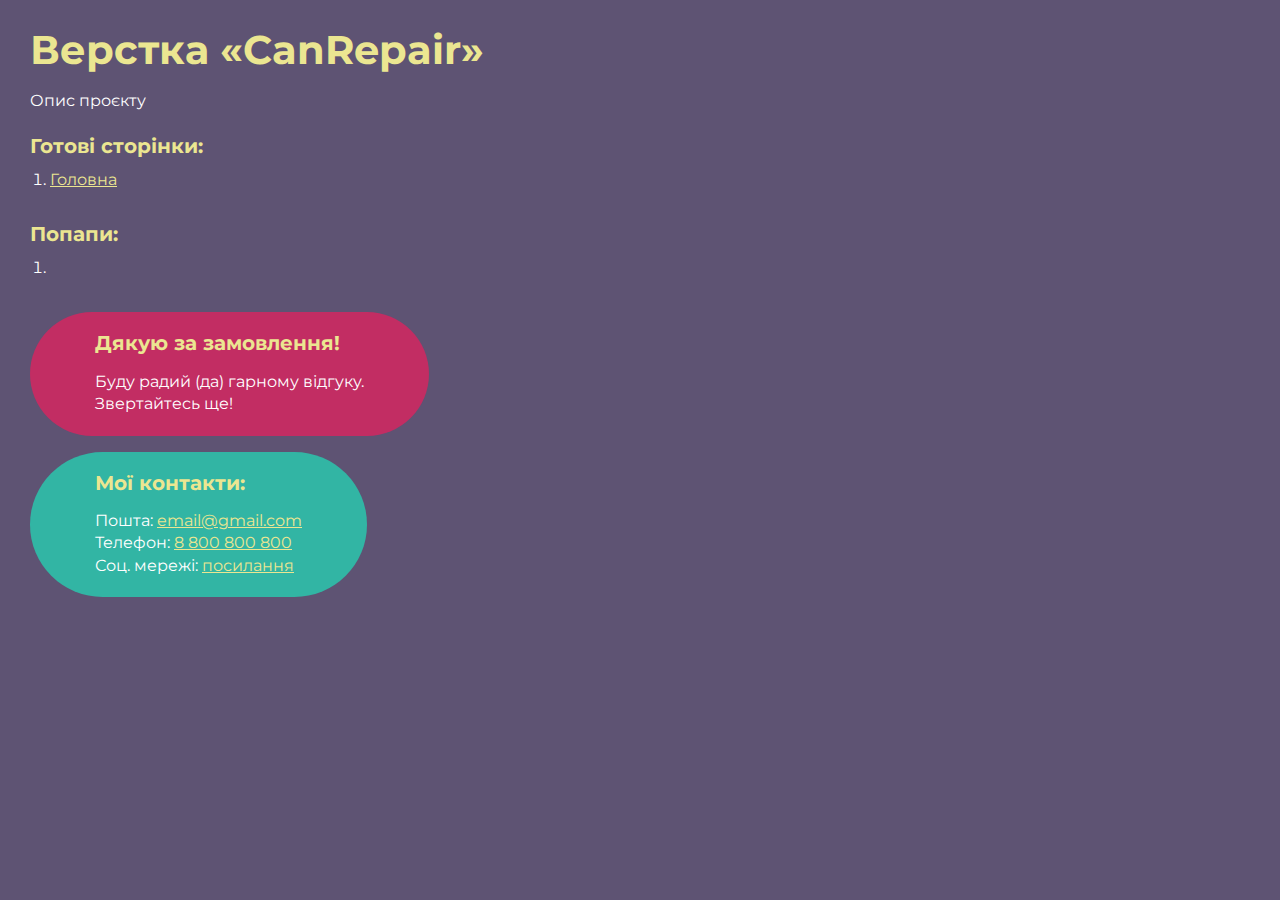
<file: index.html>
<!DOCTYPE html>
<html>

<head>
	<meta charset="UTF-8">
	<meta name="viewport" content="width=device-width, initial-scale=1.0">
	<title>Верстка «CanRepair»</title>
</head>

<body>
	<div class="rootpage">
		<h1>Верстка «CanRepair»</h1>
		<div class="rootpage__info">
			Опис проєкту
		</div>
		<h2>Готові сторінки:</h2>
		<ol class="rootpage__list">
			<li><a target="_blank" href="home.html">Головна</a></li>
		</ol>
		<h2>Попапи:</h2>
		<ol class="rootpage__list">
			<li><a target="_blank" href="home.html#"></a></li>
		</ol>
		<div class="rootpage__tnx">
			<h2>Дякую за замовлення!</h2>
			<p>Буду радий (да) гарному відгуку.</p>
			<p>Звертайтесь ще!</p>
		</div>
		<div class="rootpage__contacts">
			<h2>Мої контакти:</h2>
			<p>Пошта: <a href="mailto:email@gmail.com">email@gmail.com</a></p>
			<p>Телефон: <a href="tel:8800800800">8 800 800 800</a></p>
			<p>Соц. мережі: <a href="">посилання</a></p>
		</div>
	</div>
</body>
<style>
	@charset "UTF-8";
	@import url("https://fonts.googleapis.com/css?family=Montserrat:regular,700&display=swap");

	*,
	*::before,
	*::after {
		padding: 0px;
		margin: 0px;
		border: 0px;
		box-sizing: border-box;
	}

	html,
	body {
		height: 100%;
		margin: 0;
		padding: 0;
		min-width: 320px;
		width: 100%;
		color: #fff;
		background-color: #5e5373;
	}

	body {
		font-family: Montserrat;
		font-size: 100%;
		line-height: 1;
		font-size: 1rem;
	}

	a {
		text-decoration: underline;
		color: #ebe691
	}

	a:visited {
		text-decoration: underline;
		color: #aaa768;
	}

	a:hover {
		text-decoration: none;
	}

	ul li {
		list-style: none;
	}

	img {
		vertical-align: top;
	}

	.wrapper {
		width: 100%;
		min-height: 100%;
		overflow: hidden;
	}

	.rootpage {
		padding: 30px;
		display: flex;
		flex-direction: column;
		align-items: flex-start;
	}

	@media (max-width: 767px) {
		.rootpage {
			padding: 30px 15px;
		}
	}

	h1 {
		color: #ebe691;
		font-size: 2.5rem;
		margin: 0px 0px 1.25rem 0px;
	}

	@media (max-width: 767px) {
		h1 {
			font-size: 1.85rem;
			margin: 0px 0px 1.25rem 0px;
		}
	}

	h2 {
		color: #ebe691;
		font-size: 1.25rem;
		margin: 0px 0px 1rem 0px;
	}

	@media (max-width: 767px) {
		h2 {
			font-size: 1.125rem;
			margin: 0px 0px 1rem 0px;
		}
	}

	.rootpage__info {
		line-height: 140%;
		margin: 0px 0px 1.5rem 0px;
	}

	.rootpage__list {
		margin: 0px 0px 2.25rem 1.25rem;
	}

	.rootpage__list li:not(:last-child) {
		margin: 0px 0px 15px 0px;
	}

	.rootpage__contacts,
	.rootpage__tnx {
		border-radius: 200px;
		padding: 20px 65px;
		line-height: 140%;
	}

	@media (max-width: 767px) {

		.rootpage__contacts,
		.rootpage__tnx {
			border-radius: 40px;
			padding: 20px;
		}
	}

	.rootpage__contacts {
		background: #32b5a4;

	}

	.rootpage__contacts a {
		color: #ebe691;
	}

	.rootpage__tnx {
		background: #c22d63;
		margin: 0px 0px 1rem 0px;
	}
</style>

</html>
</file>
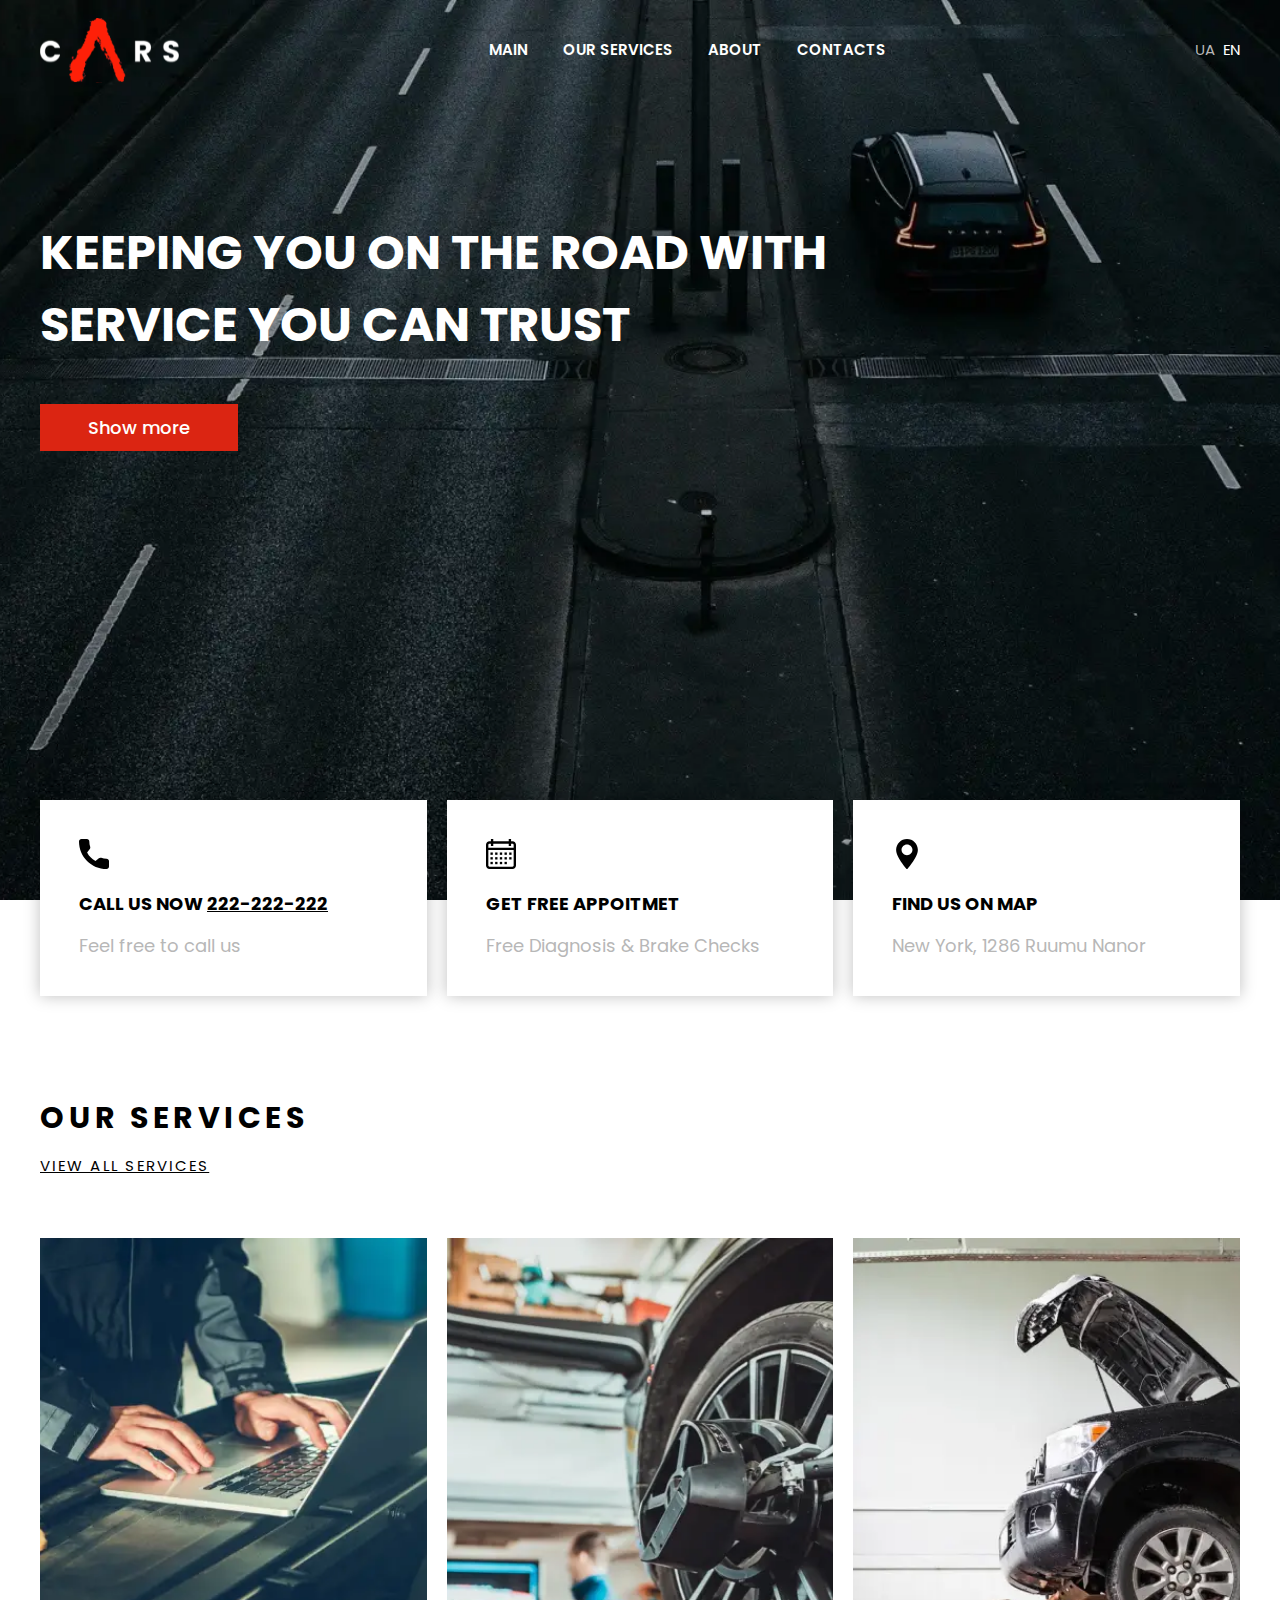
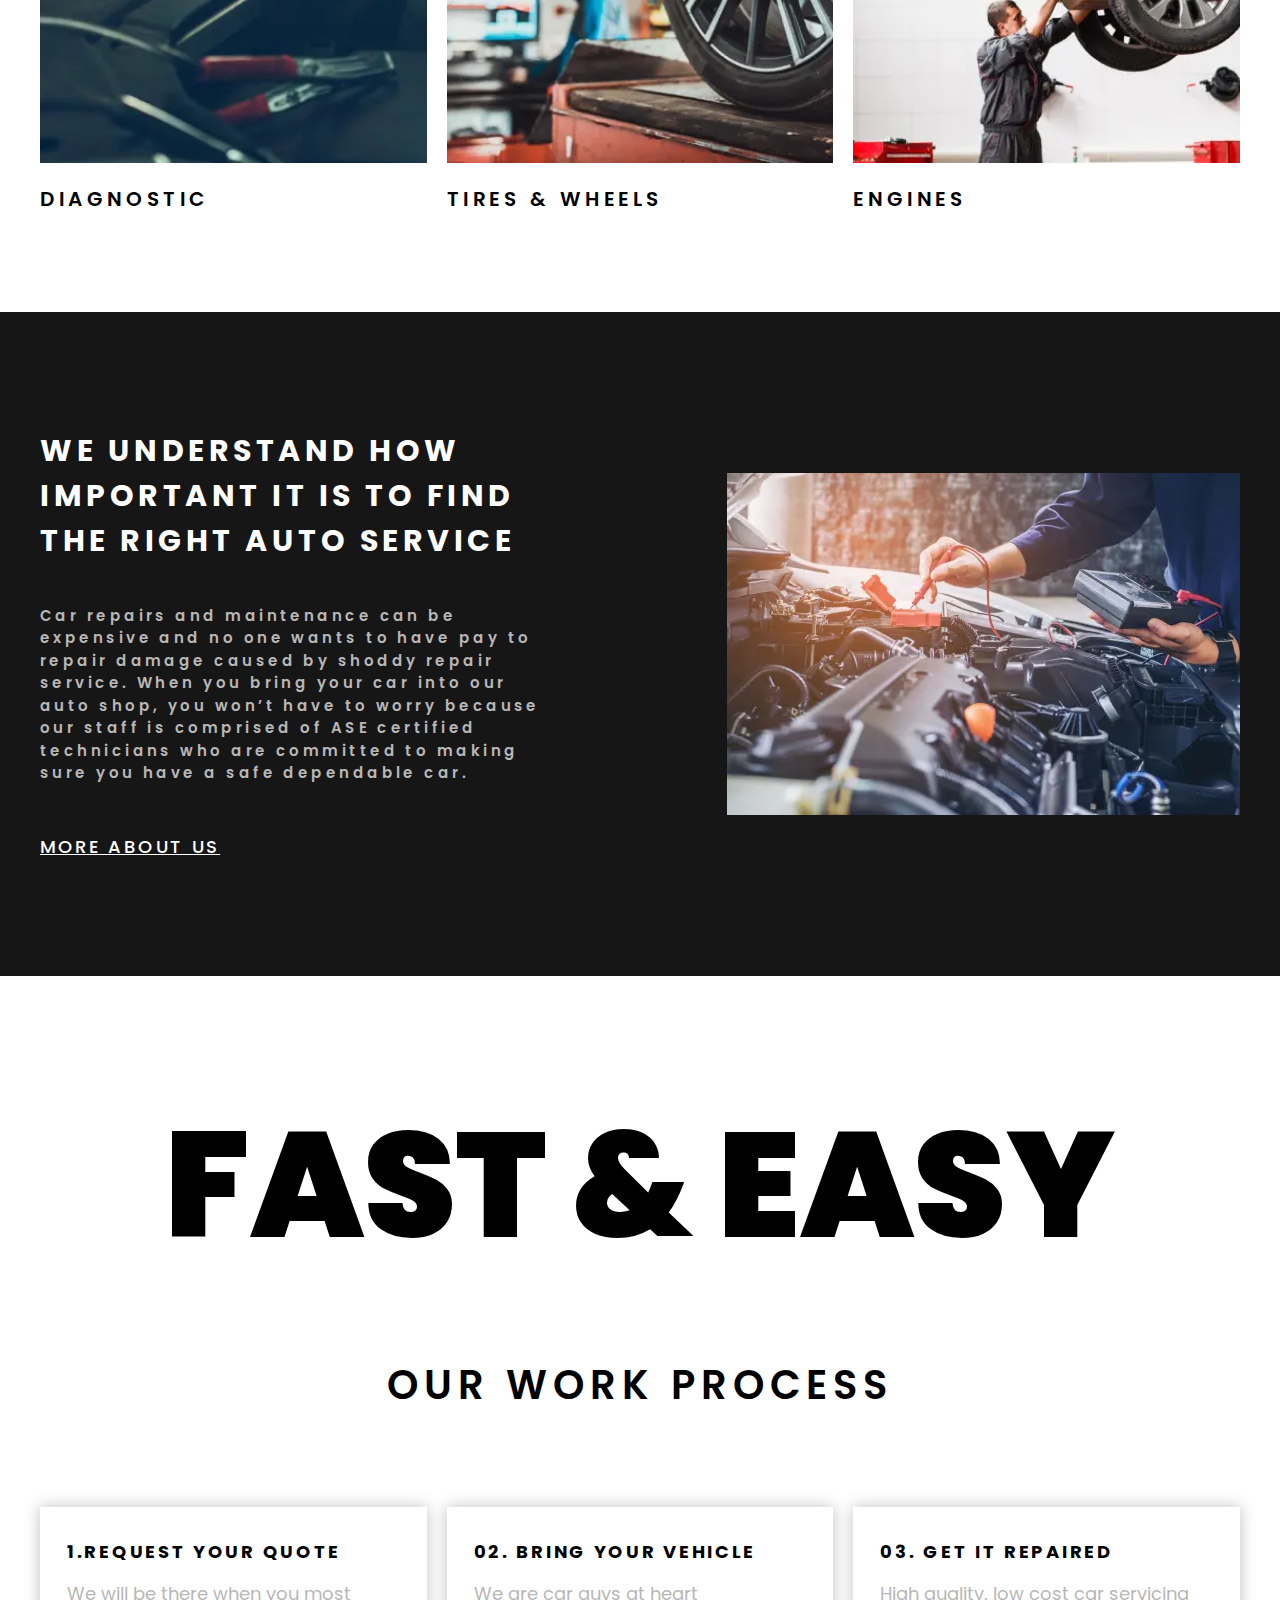
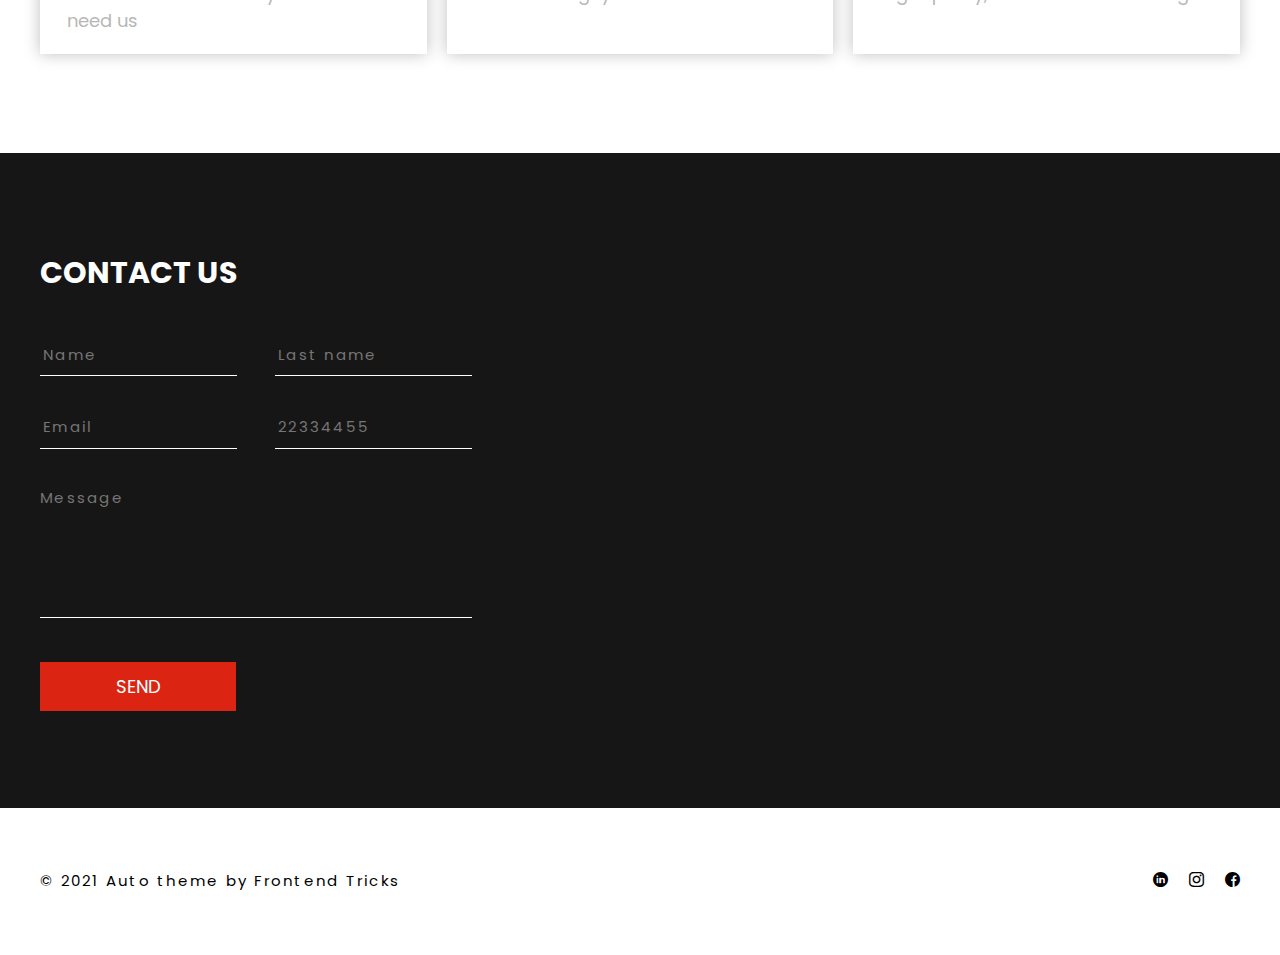
<file: home.html>
<!DOCTYPE html>
<html lang="en">

<head>
	<title>HomePage</title>
	<meta charset="UTF-8">
	<meta name="format-detection" content="telephone=no">
	<!-- <style>body{opacity: 0;}</style> -->
	<link rel="stylesheet" href="css/style.min.css?_v=20230523201017">
	<link rel="shortcut icon" href="favicon.ico">
	<!-- <meta name="robots" content="noindex, nofollow"> -->
	<meta name="viewport" content="width=device-width, initial-scale=1.0">
</head>

<body>
	<div class="wrapper">
		<header data-lp data-scroll class="header">
			<div class="header__container">
				<a href="" class="header__logo"><img src="img/header/logo.svg" alt="Logo" /></a>
				<div class="header__menu menu">
					<nav class="menu__body">
						<ul class="menu__list">
							<li class="menu__item"><a data-goto-header data-goto=".main-block" href="" class="menu__link">Main</a></li>
							<li class="menu__item"><a data-goto-header data-goto=".services" href="" class="menu__link">Our services</a></li>
							<li class="menu__item"><a href="" class="menu__link">About</a></li>
							<li class="menu__item"><a data-goto-header data-goto=".contacts" href="" class="menu__link">Contacts</a></li>
						</ul>
					</nav>
				</div>
				<div class="header__actions actions-header">
					<div class="actions-header__languages">
						<a href="#" class="actions-header__language">UA</a>
						<a href="#" class="actions-header__language _active">EN</a>
					</div>
					<button type="button" class="menu__icon icon-menu"><span></span></button>
				</div>
			</div>
		</header>

		<main class="page">
			<section class="page__main main-block">
				<div class="main-block__container">
					<h1 class="main-block__title">KEEPING YOU ON THE ROAD WITH SERVICE YOU CAN TRUST</h1>
					<a data-ripple href="#" class="main-block__button button">Show more</a>
				</div>
			</section>
			<section class="page__info info">
				<div class="info__container">
					<div class="info__row">
						<div class="info__column">
							<div class="info__item item-info">
								<div class="item-info__icon">
									<img src="img/info/phone.svg" alt="phone" />
								</div>
								<h2 class="item-info__label">CALL US NOW <a href="tel:+222222222">222-222-222</a></h2>
								<div class="item-info__text">Feel free to call us</div>
							</div>
						</div>
						<div class="info__column">
							<div class="info__item item-info">
								<div class="item-info__icon">
									<img src="img/info/calendar.svg" alt="calendar" />
								</div>
								<h2 class="item-info__label">GET FREE APPOITMET</h2>
								<div class="item-info__text">Free Diagnosis & Brake Checks</div>
							</div>
						</div>
						<div class="info__column">
							<div class="info__item item-info">
								<div class="item-info__icon">
									<img src="img/info/map.svg" alt="map" />
								</div>
								<h2 class="item-info__label">FIND US ON MAP</h2>
								<div class="item-info__text">New York, 1286 Ruumu Nanor</div>
							</div>
						</div>
					</div>
				</div>
			</section>
			<section class="page__services services">
				<div class="services__container">
					<h2 class="services__title">OUR SERVICES</h2>
					<a href="#" class="services__more">VIEW ALL SERVICES</a>
					<div class="services__row">
						<div class="services__column">
							<div class="services__item item-services">
								<div class="item-services__image">
									<picture><source srcset="img/services/01.webp" type="image/webp"><img src="img/services/01.jpg" alt="01" /></picture>
								</div>
								<div class="item-services__content">
									<a href="#" class="item-services__add">
										<div class="item-services__icon">+</div>
									</a>
									<div class="item-services__text">ANNUAL CHECKUPS FROM YOUR PHYSICIAN KEEP YOU IN GOOD HEALTH</div>
								</div>
							</div>
							<div class="services__caption">DIAGNOSTIC</div>
						</div>
						<div class="services__column">
							<div class="services__item item-services">
								<div class="item-services__image">
									<picture><source srcset="img/services/02.webp" type="image/webp"><img src="img/services/02.jpg" alt="02" /></picture>
								</div>
								<div class="item-services__content">
									<a href="#" class="item-services__add">
										<div class="item-services__icon">+</div>
									</a>
									<div class="item-services__text">ANNUAL CHECKUPS FROM YOUR PHYSICIAN KEEP YOU IN GOOD HEALTH</div>
								</div>
							</div>
							<div class="services__caption">TIRES & WHEELS</div>
						</div>
						<div class="services__column">
							<div class="services__item item-services">
								<div class="item-services__image">
									<picture><source srcset="img/services/03.webp" type="image/webp"><img src="img/services/03.jpg" alt="03" /></picture>
								</div>
								<div class="item-services__content">
									<a href="#" class="item-services__add">
										<div class="item-services__icon">+</div>
									</a>
									<div class="item-services__text">ANNUAL CHECKUPS FROM YOUR PHYSICIAN KEEP YOU IN GOOD HEALTH</div>
								</div>
							</div>
							<div class="services__caption">ENGINES</div>
						</div>
					</div>
				</div>
			</section>
			<section class="page__article article">
				<div class="article__container">
					<div class="article__content">
						<h2 class="article__title">WE UNDERSTAND HOW IMPORTANT IT IS TO FIND THE RIGHT AUTO SERVICE</h2>
						<div class="article__text">
							<p>
								Car repairs and maintenance can be expensive and no one wants to have pay to repair damage caused by shoddy repair service.
								When you bring your car into our auto shop, you won’t have to worry because our staff is comprised of ASE certified
								technicians who are committed to making sure you have a safe dependable car.
							</p>
						</div>
						<a href="#" class="article__more">MORE ABOUT US</a>
					</div>
					<div class="article__image">
						<picture><source srcset="img/article/article.webp" type="image/webp"><img src="img/article/article.jpg" alt="article" /></picture>
					</div>
				</div>
			</section>
			<section class="page__process process">
				<div class="process__container">
					<h2 class="process__title">FAST & EASY</h2>
					<h3 class="process__label">our work process</h3>
					<div class="process__row">
						<div class="process__column">
							<div class="process__item item-process">
								<h4 class="item-process__title">1.Request your quote</h4>
								<div class="item-process__text">We will be there when you most need us</div>
							</div>
						</div>
						<div class="process__column">
							<div class="process__item item-process">
								<h4 class="item-process__title">02. BRING YOUR VEHICLE</h4>
								<div class="item-process__text">We are car guys at heart</div>
							</div>
						</div>
						<div class="process__column">
							<div class="process__item item-process">
								<h4 class="item-process__title">03. GET IT REPAIRED</h4>
								<div class="item-process__text">High quality, low cost car servicing</div>
							</div>
						</div>
					</div>
				</div>
			</section>
			<section class="page__contacts contacts">
				<div class="contacts__container">
					<h2 class="contacts__title">Contact us</h2>
					<form action="#" method="get" class="contact__form form-contacts form">
						<div class="form-contacts__item">
							<input autocomplete="off" type="text" name="form[Name]" data-error="Error" placeholder="Name" required data-required data-validate class="form-contacts__input form__input input" />
						</div>
						<div class="form-contacts__item">
							<input autocomplete="off" type="text" name="form[LastName]" data-error="Error" placeholder="Last name" required data-required data-validate class="form-contacts__input form__input input" />
						</div>
						<div class="form-contacts__item">
							<input autocomplete="off" type="email" name="form[Email]" data-error="Error" placeholder="Email" required data-required data-validate class="form-contacts__input form__input input" />
						</div>
						<div class="form-contacts__item">
							<input autocomplete="off" type="tel" name="form[Tel]" data-error="Error" placeholder="22334455" required data-required data-validate class="form-contacts__input form__input input" />
						</div>
						<div class="form-contacts__item form-contacts__item_big">
							<textarea autocomplete="off" name="form[Message]" placeholder="Message" data-error="Error" class="form-contacts__input input"></textarea>
						</div>
						<button type="submit" class="form-contacts__button">Send</button>
					</form>
				</div>
			</section>
		</main>
		<footer class="footer">
			<div class="footer__container">
				<div class="footer__lic">© 2021 Auto theme by Frontend Tricks</div>
				<div class="footer__social social-footer">
					<ul class="social-footer__list">
						<li class="social-footer__item"><a href="#" class="social-footer__link _icon-linkendin"></a></li>
						<li class="social-footer__item"><a href="#" class="social-footer__link _icon-instagram"></a></li>
						<li class="social-footer__item"><a href="#" class="social-footer__link _icon-facebook"></a></li>
					</ul>
				</div>
			</div>
		</footer>

	</div>
	<script src="js/app.min.js?_v=20230523201017"></script>
</body>

</html>
</file>
<file: css/style.min.css>
@charset "UTF-8";@import url(https://fonts.googleapis.com/css?family=Poppins:regular,500,600,700,900);@font-face{font-family:icons;font-display:swap;src:url(../fonts/icons.woff2) format("woff2"),url(../fonts/icons.woff) format("woff");font-weight:400;font-style:normal}[class*=_icon-]:before{font-family:icons;font-style:normal;font-weight:400;font-variant:normal;text-transform:none;line-height:1;-webkit-font-smoothing:antialiased;-moz-osx-font-smoothing:grayscale}[class*=_icon-]:before{display:block}._icon-facebook:before{content:"\e900"}._icon-inst:before{content:"\e901"}._icon-linkendin:before{content:"\e902"}._icon-instagram:before{content:"\ea92"}*{padding:0;margin:0;border:0}*,:after,:before{-webkit-box-sizing:border-box;box-sizing:border-box}body,html{height:100%;min-width:320px}body{color:#b7b7b7;line-height:1;font-family:Poppins;font-size:.9375rem;-ms-text-size-adjust:100%;-moz-text-size-adjust:100%;-webkit-text-size-adjust:100%;-webkit-font-smoothing:antialiased;-moz-osx-font-smoothing:grayscale}button,input,textarea{font-family:Poppins;font-size:inherit;line-height:inherit}button{cursor:pointer;color:inherit;background-color:transparent}a{color:inherit;text-decoration:none}ul li{list-style:none}img{vertical-align:top}h1,h2,h3,h4,h5,h6{font-weight:inherit;font-size:inherit}body{line-height:1.5}.lock body{overflow:hidden;-ms-touch-action:none;touch-action:none;-ms-scroll-chaining:none;overscroll-behavior:none}.wrapper{min-height:100%;display:-webkit-box;display:-ms-flexbox;display:flex;-webkit-box-orient:vertical;-webkit-box-direction:normal;-ms-flex-direction:column;flex-direction:column;overflow:hidden}@supports (overflow:clip){.wrapper{overflow:clip}}.wrapper>main{-webkit-box-flex:1;-ms-flex:1 1 auto;flex:1 1 auto}.wrapper>*{min-width:0}[class*=__container]{max-width:76.875rem;margin:0 auto;padding:0 .9375rem}.form{position:relative}.form__input._form-error::-webkit-input-placeholder{color:red}.form__input._form-error::-moz-placeholder{color:red}.form__input._form-error:-ms-input-placeholder{color:red}.form__input._form-error::-ms-input-placeholder{color:red}.form__input._form-error::placeholder{color:red}.form__error{position:absolute;top:100%;left:0;color:red}input[type=email],input[type=tel],input[type=text],textarea{-webkit-appearance:none;-moz-appearance:none;appearance:none}.input{border-radius:0!important;width:100%;padding-bottom:.5625rem;padding-top:.125rem;padding-left:.1875rem;border-bottom:1px solid #fff;background:#171616}.input[placeholder]:not([data-placeholder-nohiden])::-webkit-input-placeholder{-webkit-transition:opacity .3s;transition:opacity .3s}.input[placeholder]:not([data-placeholder-nohiden])::-moz-placeholder{-moz-transition:opacity .3s;transition:opacity .3s}.input[placeholder]:not([data-placeholder-nohiden]):-ms-input-placeholder{-ms-transition:opacity .3s;transition:opacity .3s}.input[placeholder]:not([data-placeholder-nohiden])::-ms-input-placeholder{-ms-transition:opacity .3s;transition:opacity .3s}.input[placeholder]:not([data-placeholder-nohiden])::placeholder{-webkit-transition:opacity .3s;-o-transition:opacity .3s;transition:opacity .3s}.input[placeholder]:not([data-placeholder-nohiden]):focus::-webkit-input-placeholder{opacity:0}.input[placeholder]:not([data-placeholder-nohiden]):focus::-moz-placeholder{opacity:0}.input[placeholder]:not([data-placeholder-nohiden]):focus:-ms-input-placeholder{opacity:0}.input[placeholder]:not([data-placeholder-nohiden]):focus::-ms-input-placeholder{opacity:0}.input[placeholder]:not([data-placeholder-nohiden]):focus::placeholder{opacity:0}textarea.input{resize:none;height:8.1875rem;padding:0 0}[data-ripple]{position:relative;overflow:hidden}.ripple{position:absolute;border-radius:50%;background-color:rgba(0,0,0,.3);border:1px solid rgba(0,0,0,.5);-webkit-animation:button-circle .4s ease forwards;animation:button-circle .4s ease forwards}@-webkit-keyframes button-circle{0%{-webkit-transform:scale(0);transform:scale(0)}100%{-webkit-transform:scale(10);transform:scale(10);opacity:0}}@keyframes button-circle{0%{-webkit-transform:scale(0);transform:scale(0)}100%{-webkit-transform:scale(10);transform:scale(10);opacity:0}}[class*=-ibg]{position:relative}[class*=-ibg] img{position:absolute;width:100%;height:100%;top:0;left:0;-o-object-fit:cover;object-fit:cover}[class*=-ibg_contain] img{-o-object-fit:contain;object-fit:contain}.button{padding:.6875rem 3rem;background-color:#db2512;font-weight:500;font-size:1.125rem;-webkit-transition:all .3s;-o-transition:all .3s;transition:all .3s;color:#fff}.header{position:absolute;top:0;left:0;width:100%;z-index:1000;-webkit-transition:all .3s;-o-transition:all .3s;transition:all .3s}.header._header-scroll{position:fixed;top:0;left:0;width:100%;-webkit-box-shadow:0 0 5px #2b2929;box-shadow:0 0 5px #2b2929;background-color:rgba(12,12,12,.615)}.header__container{display:-webkit-box;display:-ms-flexbox;display:flex;-webkit-box-pack:justify;-ms-flex-pack:justify;justify-content:space-between;-webkit-box-align:center;-ms-flex-align:center;align-items:center;min-height:6.25rem}.header__logo{z-index:2}.menu__link{text-transform:uppercase;font-weight:600;line-height:1.4666666667;color:#fff;position:relative}.menu__link::after{content:"";position:absolute;bottom:-.125rem;left:50%;width:0;height:.125rem;background-color:#fff;-webkit-transition:all .3s;-o-transition:all .3s;transition:all .3s}.actions-header{z-index:2;display:-webkit-box;display:-ms-flexbox;display:flex;-webkit-box-align:center;-ms-flex-align:center;align-items:center;gap:.8125rem}.actions-header__languages{display:-webkit-box;display:-ms-flexbox;display:flex;gap:.5rem;-webkit-box-align:center;-ms-flex-align:center;align-items:center}.actions-header__language{color:#b7b7b7;-webkit-transition:all .3s;-o-transition:all .3s;transition:all .3s}._active{color:#fff}.icon-menu{display:none}.footer__container{display:-webkit-box;display:-ms-flexbox;display:flex;-webkit-box-align:center;-ms-flex-align:center;align-items:center;gap:.625rem;-webkit-box-pack:justify;-ms-flex-pack:justify;justify-content:space-between;padding-top:3.875rem;padding-bottom:3.875rem}.footer__lic{letter-spacing:.15em;color:#000}.social-footer__list{display:-webkit-box;display:-ms-flexbox;display:flex;gap:1.3125rem;-webkit-box-align:center;-ms-flex-align:center;align-items:center}.social-footer__link{display:inline-block;-webkit-transition:all .3s;-o-transition:all .3s;transition:all .3s;color:#000}.page__info{margin-top:-6.25rem;margin-bottom:6.1875rem}.page__services{margin-bottom:6.125rem}.page__article{background:#171616}.page__process{margin-bottom:6.1875rem}.no-webp .main-block{background:url(../img/mainblock/mainbg.jpg) center/cover no-repeat}.main-block{min-height:100vh;width:100%}.main-block__title{color:#fff;max-width:49.4375rem;margin-bottom:3.3125rem;line-height:150%;font-weight:700}.info__row{--columns:3;--gap:20px;--gap-columns:calc(var(--columns) - 1);--gap-count:calc(var(--gap) / var(--columns) * var(--gap-columns));display:-webkit-box;display:-ms-flexbox;display:flex;-webkit-box-pack:center;-ms-flex-pack:center;justify-content:center;-ms-flex-wrap:wrap;flex-wrap:wrap;gap:var(--gap)}.info__column{-ms-flex-preferred-size:calc(100% / var(--columns) - var(--gap-count));flex-basis:calc(100% / var(--columns) - var(--gap-count));display:inline-block}.info__item{background-color:#fff;padding:2.4375rem 3rem 2.3125rem 2.4375rem;min-width:24.125rem;min-height:12.25rem;-webkit-box-shadow:0 0 15px rgba(0,0,0,.25);box-shadow:0 0 15px rgba(0,0,0,.25)}.item-info__icon{margin-bottom:1.3125rem}.item-info__label{margin-bottom:.9375rem;color:#000;font-weight:700;font-size:1.125rem;text-transform:uppercase}.item-info__label a{text-decoration:underline;content:""}.item-info__text{font-size:1.125rem}.services__title{letter-spacing:.15em;text-transform:uppercase;color:#000;font-weight:700;font-size:1.875rem;margin-bottom:.9375rem}.services__more{letter-spacing:.15em;text-decoration-line:underline;font-size:.9375rem;color:#000;display:inline-block;margin-bottom:3.75rem}.services__row{--columns:3;--gap:20px;--gap-columns:calc(var(--columns) - 1);--gap-count:calc(var(--gap) / var(--columns) * var(--gap-columns));display:-webkit-box;display:-ms-flexbox;display:flex;-webkit-box-pack:center;-ms-flex-pack:center;justify-content:center;-webkit-box-align:center;-ms-flex-align:center;align-items:center;-ms-flex-wrap:wrap;flex-wrap:wrap;gap:var(--gap)}.services__column{-ms-flex-preferred-size:calc(100% / var(--columns) - var(--gap-count));flex-basis:calc(100% / var(--columns) - var(--gap-count))}.services__item{margin-bottom:1.3125rem}.services__caption{letter-spacing:.23em;text-transform:uppercase;font-weight:600;font-size:1.25rem;color:#000}.item-services{position:relative;overflow:hidden}.item-services__image{position:relative;padding-bottom:135.869565%}.item-services__image img{position:absolute;top:0;left:0;width:100%;height:100%;-o-object-fit:cover;object-fit:cover}.item-services__content{position:absolute;top:0;padding-top:12.5rem;padding-left:.5625rem;width:100%;height:100%;display:-webkit-box;display:-ms-flexbox;display:flex;-webkit-box-orient:vertical;-webkit-box-direction:normal;-ms-flex-direction:column;flex-direction:column;background:rgba(0,0,0,.7)}.item-services__add{display:inline-block;margin-bottom:3.75rem;-ms-flex-item-align:center;-ms-grid-row-align:center;align-self:center;-ms-grid-column-align:center;justify-self:center}.item-services__icon{color:#fff;padding:2.5rem;background-color:#db2512;border-radius:50%;text-align:center;font-size:1.25rem;width:6.25rem;height:6.25rem;font-weight:700;-webkit-transition:all .3s;-o-transition:all .3s;transition:all .3s;line-height:100%}.item-services__text{letter-spacing:.23em;text-transform:uppercase;font-size:1.125rem;font-weight:600;max-width:16.8125rem;color:#fff;-ms-flex-item-align:start;-ms-grid-row-align:start;align-self:start;-ms-grid-column-align:start;justify-self:start;line-height:150%}.article__container{display:-webkit-box;display:-ms-flexbox;display:flex;-webkit-box-pack:justify;-ms-flex-pack:justify;justify-content:space-between;-webkit-box-align:center;-ms-flex-align:center;align-items:center;gap:1.25rem;-ms-flex-wrap:wrap;flex-wrap:wrap}.article__title{font-weight:700;font-size:1.875rem;letter-spacing:.15em;text-transform:uppercase;color:#fff;max-width:30.625rem;margin-bottom:2.625rem}.article__text{letter-spacing:.23em;font-weight:600;max-width:31.625rem;margin-bottom:3rem}.article__text p:not(:last-child){margin-bottom:1.25rem}.article__more{font-size:1.125rem;letter-spacing:.15em;text-decoration-line:underline;text-transform:uppercase;color:#fff;font-weight:500}.article__image{-ms-grid-column-align:center;justify-self:center}.article__image img{max-width:100%}.process{background-color:#fff}.process__title{text-transform:uppercase;font-weight:900;text-align:center;color:#000}.process__label{letter-spacing:.15em;text-transform:uppercase;font-size:2.5rem;font-weight:600;text-align:center;color:#000}.process__row{--columns:3;--gap:20px;--gap-columns:calc(var(--columns) - 1);--gap-count:calc(var(--gap) / var(--columns) * var(--gap-columns));display:-webkit-box;display:-ms-flexbox;display:flex;-webkit-box-pack:center;-ms-flex-pack:center;justify-content:center;-ms-flex-wrap:wrap;flex-wrap:wrap;gap:var(--gap)}.process__column{-ms-flex-preferred-size:calc(100% / var(--columns) - var(--gap-count));flex-basis:calc(100% / var(--columns) - var(--gap-count))}.process__item{background:#fff;-webkit-box-shadow:0 0 15px rgba(0,0,0,.25);box-shadow:0 0 15px rgba(0,0,0,.25)}.item-process{display:-webkit-box;display:-ms-flexbox;display:flex;min-height:100%;-webkit-box-orient:vertical;-webkit-box-direction:normal;-ms-flex-direction:column;flex-direction:column;padding:1.9375rem 2.75rem 1.25rem 1.6875rem}.item-process__title{letter-spacing:.15em;text-transform:uppercase;font-size:1.125rem;font-weight:700;margin-bottom:.9375rem;color:#000;padding:0}.item-process__text{font-size:1.125rem}.contacts{background-color:#171616}.contacts__container{padding-top:6.0625rem;padding-bottom:6.0625rem}.contacts__title{text-transform:uppercase;font-size:1.875rem;margin-bottom:2.9375rem;font-weight:700;color:#fff}.form-contacts{max-width:27rem;--gap:38px;--gap-columns:calc(var(--columns) - 1);--gap-count:calc(var(--gap) / var(--columns) * var(--gap-columns));display:-webkit-box;display:-ms-flexbox;display:flex;-ms-flex-wrap:wrap;flex-wrap:wrap;gap:var(--gap);--columns:2}.form-contacts__item{-ms-flex-preferred-size:calc(100% / var(--columns) - var(--gap-count));flex-basis:calc(100% / var(--columns) - var(--gap-count))}.form-contacts__item_big{-webkit-box-flex:1;-ms-flex:1 1 100%;flex:1 1 100%}.form-contacts__input{color:#fff;letter-spacing:.15em;font-size:.9375rem}.form-contacts__button{background:#db2512;color:#fff;font-size:1.125rem;display:inline-block;padding:.6875rem 4.75rem;text-transform:uppercase;-webkit-transition:all .3s;-o-transition:all .3s;transition:all .3s}@media (min-width:47.99875em){.menu__list{display:-webkit-box;display:-ms-flexbox;display:flex;-webkit-box-pack:center;-ms-flex-pack:center;justify-content:center;-webkit-box-align:center;-ms-flex-align:center;align-items:center;gap:2.1875rem;-ms-flex-wrap:wrap;flex-wrap:wrap;max-width:37.5rem}}@media (min-width:61.99875em){.item-services__content{-webkit-transition:all .5s;-o-transition:all .5s;transition:all .5s;-webkit-transform:translate(0,200%) scale(0);-ms-transform:translate(0,200%) scale(0);transform:translate(0,200%) scale(0);-webkit-transform-origin:bottom left;-ms-transform-origin:bottom left;transform-origin:bottom left}}@media (min-width:76.875em){.page__article{margin-bottom:6.1875rem}.main-block__container{padding-top:13.5625rem}.main-block__title{font-size:3rem}.article__container{padding-top:7.25rem}.article__container{padding-bottom:7.25rem}.process__title{font-size:9.25rem}.process__title{margin-bottom:3.625rem}.process__label{margin-bottom:5.75rem}}@media (max-width:20em){.page__article{margin-bottom:2.875rem}.main-block__container{padding-top:9.375rem}.main-block__title{font-size:1.5625rem}.article__container{padding-top:3.9375rem}.article__container{padding-bottom:3.9375rem}.process__title{font-size:3.125rem}.process__title{margin-bottom:1.8125rem}.process__label{margin-bottom:2.875rem}}@media (max-width:67.1875em){.article__container{-webkit-box-pack:center;-ms-flex-pack:center;justify-content:center;-webkit-box-align:center;-ms-flex-align:center;align-items:center;text-align:center;row-gap:3.125rem}}@media (max-width:61.99875em){.info__row{--columns:2}.services__row{--columns:2}.item-services__image{padding-bottom:100%}.item-services__content{padding-top:4.375rem}.process__row{--columns:2}}@media (max-width:47.99875em){.header::before{content:"";position:fixed;top:0;left:0;width:100%;height:4.6875rem;background-color:#492222;-webkit-transform:translate(-100%,0);-ms-transform:translate(-100%,0);transform:translate(-100%,0);-webkit-transition:all .3s;-o-transition:all .3s;transition:all .3s;z-index:2}.menu-open .header::before{-webkit-transform:translate(0,0);-ms-transform:translate(0,0);transform:translate(0,0)}.header__container{min-height:4.6875rem}.menu__body{position:fixed;top:0;left:0;width:100%;height:100%;background-color:#000;overflow:auto;padding:6.25rem .9375rem 1.875rem .9375rem;-webkit-transform:translate(-100%,0);-ms-transform:translate(-100%,0);transform:translate(-100%,0);-webkit-transition:all .3s;-o-transition:all .3s;transition:all .3s}.menu-open .menu__body{-webkit-transform:translate(0,0);-ms-transform:translate(0,0);transform:translate(0,0)}.menu__item{text-align:center}.menu__item:not(:last-child){margin-bottom:1.5625rem}.menu__link{font-size:1.5625rem}.icon-menu{display:block;position:relative;width:1.875rem;height:1.125rem;z-index:5}.icon-menu span,.icon-menu::after,.icon-menu::before{content:"";-webkit-transition:all .3s ease 0s;-o-transition:all .3s ease 0s;transition:all .3s ease 0s;right:0;position:absolute;width:100%;height:.125rem;background-color:#fff}.icon-menu::before{top:0}.icon-menu::after{bottom:0}.icon-menu span{top:calc(50% - .0625rem)}.menu-open .icon-menu span{width:0}.menu-open .icon-menu::before{top:calc(50% - .0625rem);-webkit-transform:rotate(-45deg);-ms-transform:rotate(-45deg);transform:rotate(-45deg)}.menu-open .icon-menu::after{bottom:calc(50% - .0625rem);-webkit-transform:rotate(45deg);-ms-transform:rotate(45deg);transform:rotate(45deg)}.footer__container{-webkit-box-orient:vertical;-webkit-box-direction:normal;-ms-flex-direction:column;flex-direction:column;-webkit-box-pack:center;-ms-flex-pack:center;justify-content:center;-webkit-box-align:center;-ms-flex-align:center;align-items:center;text-align:center}.main-block__container{display:-webkit-box;display:-ms-flexbox;display:flex;text-align:center;-webkit-box-orient:vertical;-webkit-box-direction:normal;-ms-flex-direction:column;flex-direction:column;-webkit-box-pack:center;-ms-flex-pack:center;justify-content:center;-webkit-box-align:center;-ms-flex-align:center;align-items:center}.info__row{--columns:1}.info__item{min-width:.0625rem;display:-webkit-box;display:-ms-flexbox;display:flex;-webkit-box-orient:vertical;-webkit-box-direction:normal;-ms-flex-direction:column;flex-direction:column;-webkit-box-pack:center;-ms-flex-pack:center;justify-content:center;-webkit-box-align:center;-ms-flex-align:center;align-items:center;text-align:center}.services__row{--columns:1}.services__row{--gap:60px}.item-services__image{padding-bottom:135.869565%}.item-services__content{padding-top:13.125rem}.item-services__text{font-size:2rem;text-align:center;max-width:31.25rem;-ms-flex-item-align:center;-ms-grid-row-align:center;align-self:center;-ms-grid-column-align:center;justify-self:center}.process__row{--columns:1}}@media (max-width:47.99875em) and (any-hover:none){.icon-menu{cursor:default}}@media (max-width:29.99875em){.item-services__content{padding-top:4.375rem}.item-services__text{font-size:1.125rem;max-width:16.8125rem}.form-contacts{-webkit-box-pack:center;-ms-flex-pack:center;justify-content:center;-webkit-box-align:center;-ms-flex-align:center;align-items:center}}@media (min-width:20em) and (max-width:76.875em){@supports (margin-bottom:clamp(2.875rem ,1.7101648352rem + 5.8241758242vw ,6.1875rem)){.page__article{margin-bottom:clamp(2.875rem ,1.7101648352rem + 5.8241758242vw ,6.1875rem)}}@supports not (margin-bottom:clamp(2.875rem ,1.7101648352rem + 5.8241758242vw ,6.1875rem)){.page__article{margin-bottom:calc(2.875rem + 3.3125 * (100vw - 20rem)/ 56.875)}}@supports (padding-top:clamp(9.375rem ,7.9024725275rem + 7.3626373626vw ,13.5625rem)){.main-block__container{padding-top:clamp(9.375rem ,7.9024725275rem + 7.3626373626vw ,13.5625rem)}}@supports not (padding-top:clamp(9.375rem ,7.9024725275rem + 7.3626373626vw ,13.5625rem)){.main-block__container{padding-top:calc(9.375rem + 4.1875 * (100vw - 20rem)/ 56.875)}}@supports (font-size:clamp(1.5625rem ,1.0570054945rem + 2.5274725275vw ,3rem)){.main-block__title{font-size:clamp(1.5625rem ,1.0570054945rem + 2.5274725275vw ,3rem)}}@supports not (font-size:clamp(1.5625rem ,1.0570054945rem + 2.5274725275vw ,3rem)){.main-block__title{font-size:calc(1.5625rem + 1.4375 * (100vw - 20rem)/ 56.875)}}@supports (padding-top:clamp(3.9375rem ,2.7726648352rem + 5.8241758242vw ,7.25rem)){.article__container{padding-top:clamp(3.9375rem ,2.7726648352rem + 5.8241758242vw ,7.25rem)}}@supports not (padding-top:clamp(3.9375rem ,2.7726648352rem + 5.8241758242vw ,7.25rem)){.article__container{padding-top:calc(3.9375rem + 3.3125 * (100vw - 20rem)/ 56.875)}}@supports (padding-bottom:clamp(3.9375rem ,2.7726648352rem + 5.8241758242vw ,7.25rem)){.article__container{padding-bottom:clamp(3.9375rem ,2.7726648352rem + 5.8241758242vw ,7.25rem)}}@supports not (padding-bottom:clamp(3.9375rem ,2.7726648352rem + 5.8241758242vw ,7.25rem)){.article__container{padding-bottom:calc(3.9375rem + 3.3125 * (100vw - 20rem)/ 56.875)}}@supports (font-size:clamp(3.125rem ,0.9711538462rem + 10.7692307692vw ,9.25rem)){.process__title{font-size:clamp(3.125rem ,.9711538462rem + 10.7692307692vw ,9.25rem)}}@supports not (font-size:clamp(3.125rem ,0.9711538462rem + 10.7692307692vw ,9.25rem)){.process__title{font-size:calc(3.125rem + 6.125 * (100vw - 20rem)/ 56.875)}}@supports (margin-bottom:clamp(1.8125rem ,1.1751373626rem + 3.1868131868vw ,3.625rem)){.process__title{margin-bottom:clamp(1.8125rem ,1.1751373626rem + 3.1868131868vw ,3.625rem)}}@supports not (margin-bottom:clamp(1.8125rem ,1.1751373626rem + 3.1868131868vw ,3.625rem)){.process__title{margin-bottom:calc(1.8125rem + 1.8125 * (100vw - 20rem)/ 56.875)}}@supports (margin-bottom:clamp(2.875rem ,1.864010989rem + 5.0549450549vw ,5.75rem)){.process__label{margin-bottom:clamp(2.875rem ,1.864010989rem + 5.0549450549vw ,5.75rem)}}@supports not (margin-bottom:clamp(2.875rem ,1.864010989rem + 5.0549450549vw ,5.75rem)){.process__label{margin-bottom:calc(2.875rem + 2.875 * (100vw - 20rem)/ 56.875)}}}@media (any-hover:hover){.button:hover{color:#db2512;background-color:#fff}.menu__link:hover::after{content:"";left:0;width:100%}.actions-header__language:hover{color:#fff}._active:hover{color:#fff}.social-footer__link:hover{color:#db2512}.item-info__label a:hover{text-decoration:none}.services__more:hover{text-decoration:none}.item-services:hover .item-services__content{-webkit-transform:translate(0,0) scale(1);-ms-transform:translate(0,0) scale(1);transform:translate(0,0) scale(1)}.item-services__icon:hover{background-color:#fff;color:#db2512}.article__more:hover{text-decoration:none}.form-contacts__button:hover{color:#db2512;background-color:#fff}}.webp .main-block{background:url(../img/mainblock/mainbg.webp) center/cover no-repeat}
</file>
